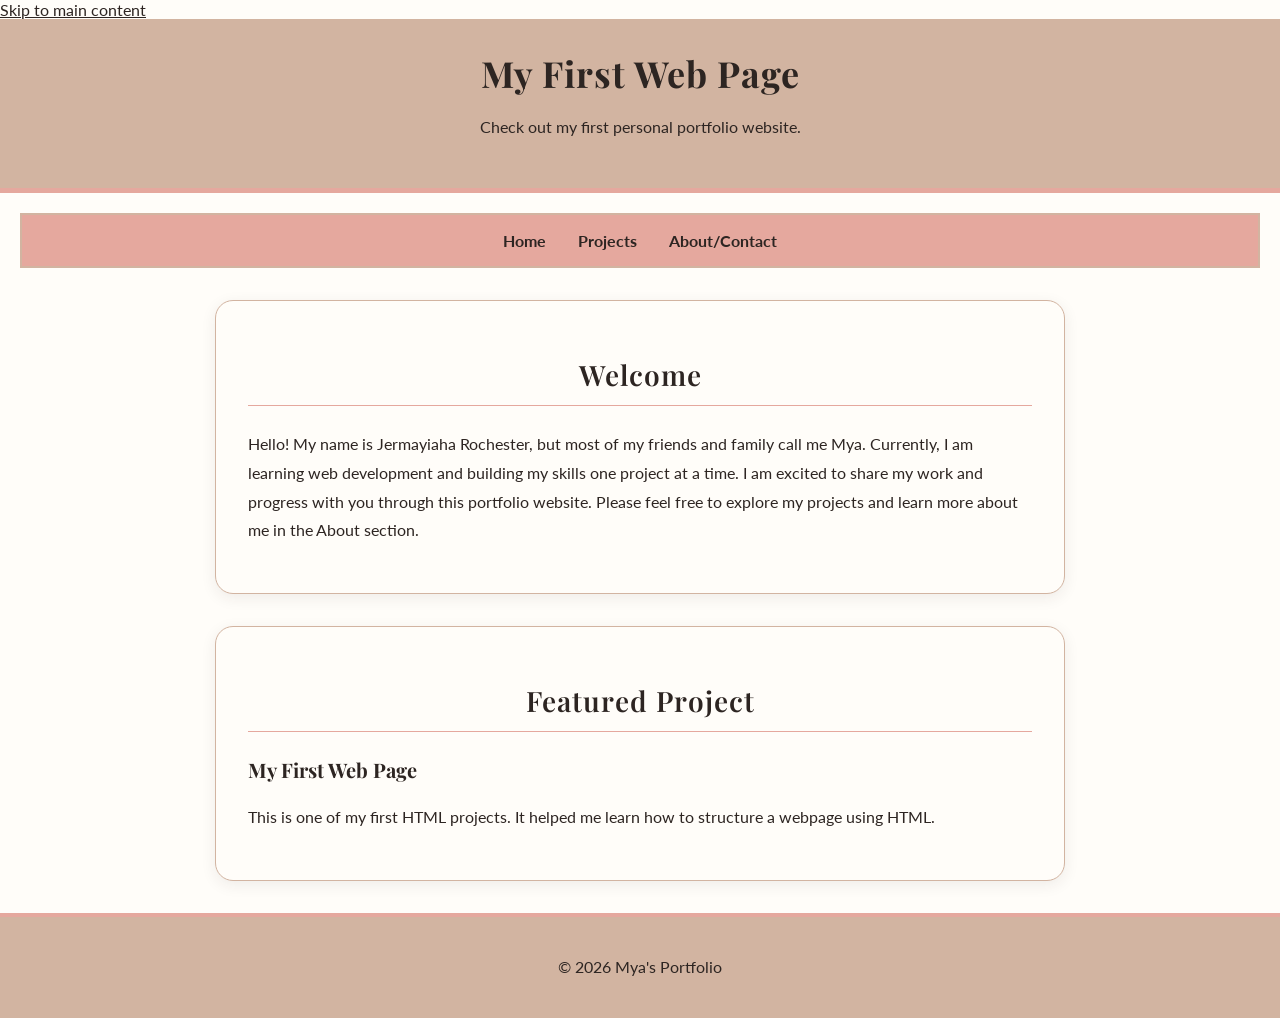
<file: index.html>
<!DOCTYPE html>
<html lang="en">
<head>
    <meta charset="UTF-8">
    <meta name="viewport" content="width=device-width, initial-scale=1.0">
    <title>Mya's Portfolio - Home</title>
    <link rel="stylesheet" href="style.css">
    <link rel="preconnect" href="https://fonts.googleapis.com">
<link rel="preconnect" href="https://fonts.gstatic.com" crossorigin>
<link href="https://fonts.googleapis.com/css2?family=Lato:wght@400;700&family=Playfair+Display:wght@400;500;600;700&display=swap" rel="stylesheet">

<link rel="stylesheet" href="style.css">
</head>

<body>
<a class="skip-link" href="#main-content">
    Skip to main content
</a>
    <header>
        <h1 id="main-title">My First Web Page</h1>
        <p>Check out my first personal portfolio website.</p>
    </header>

    <nav>
        <ul>
            <li><a href="index.html" aria-current="page">Home</a></li>
            <li><a href="projects.html">Projects</a></li>
            <li><a href="about.html">About/Contact</a></li>
        </ul>
    </nav>

    <main id="main-content">

        <section class="content-section">
            <h2>Welcome</h2>
            <p>
                Hello! My name is Jermayiaha Rochester, but most of my friends and family call me Mya. Currently, I am learning web development
                and building my skills one project at a time. I am excited to share my work and progress with you through this portfolio website. Please feel free to explore my projects and learn more about me in the About section.
            </p>
        </section>

        <section class="content-section">
            <h2>Featured Project</h2>

            <article>
                <h3>My First Web Page</h3>
                <p>
                    This is one of my first HTML projects. It helped me
                    learn how to structure a webpage using HTML.
                </p>
            </article>
        </section>

    </main>

    <footer>
        <p>&copy; 2026 Mya's Portfolio</p>
    </footer>

</body>
</html>
</file>
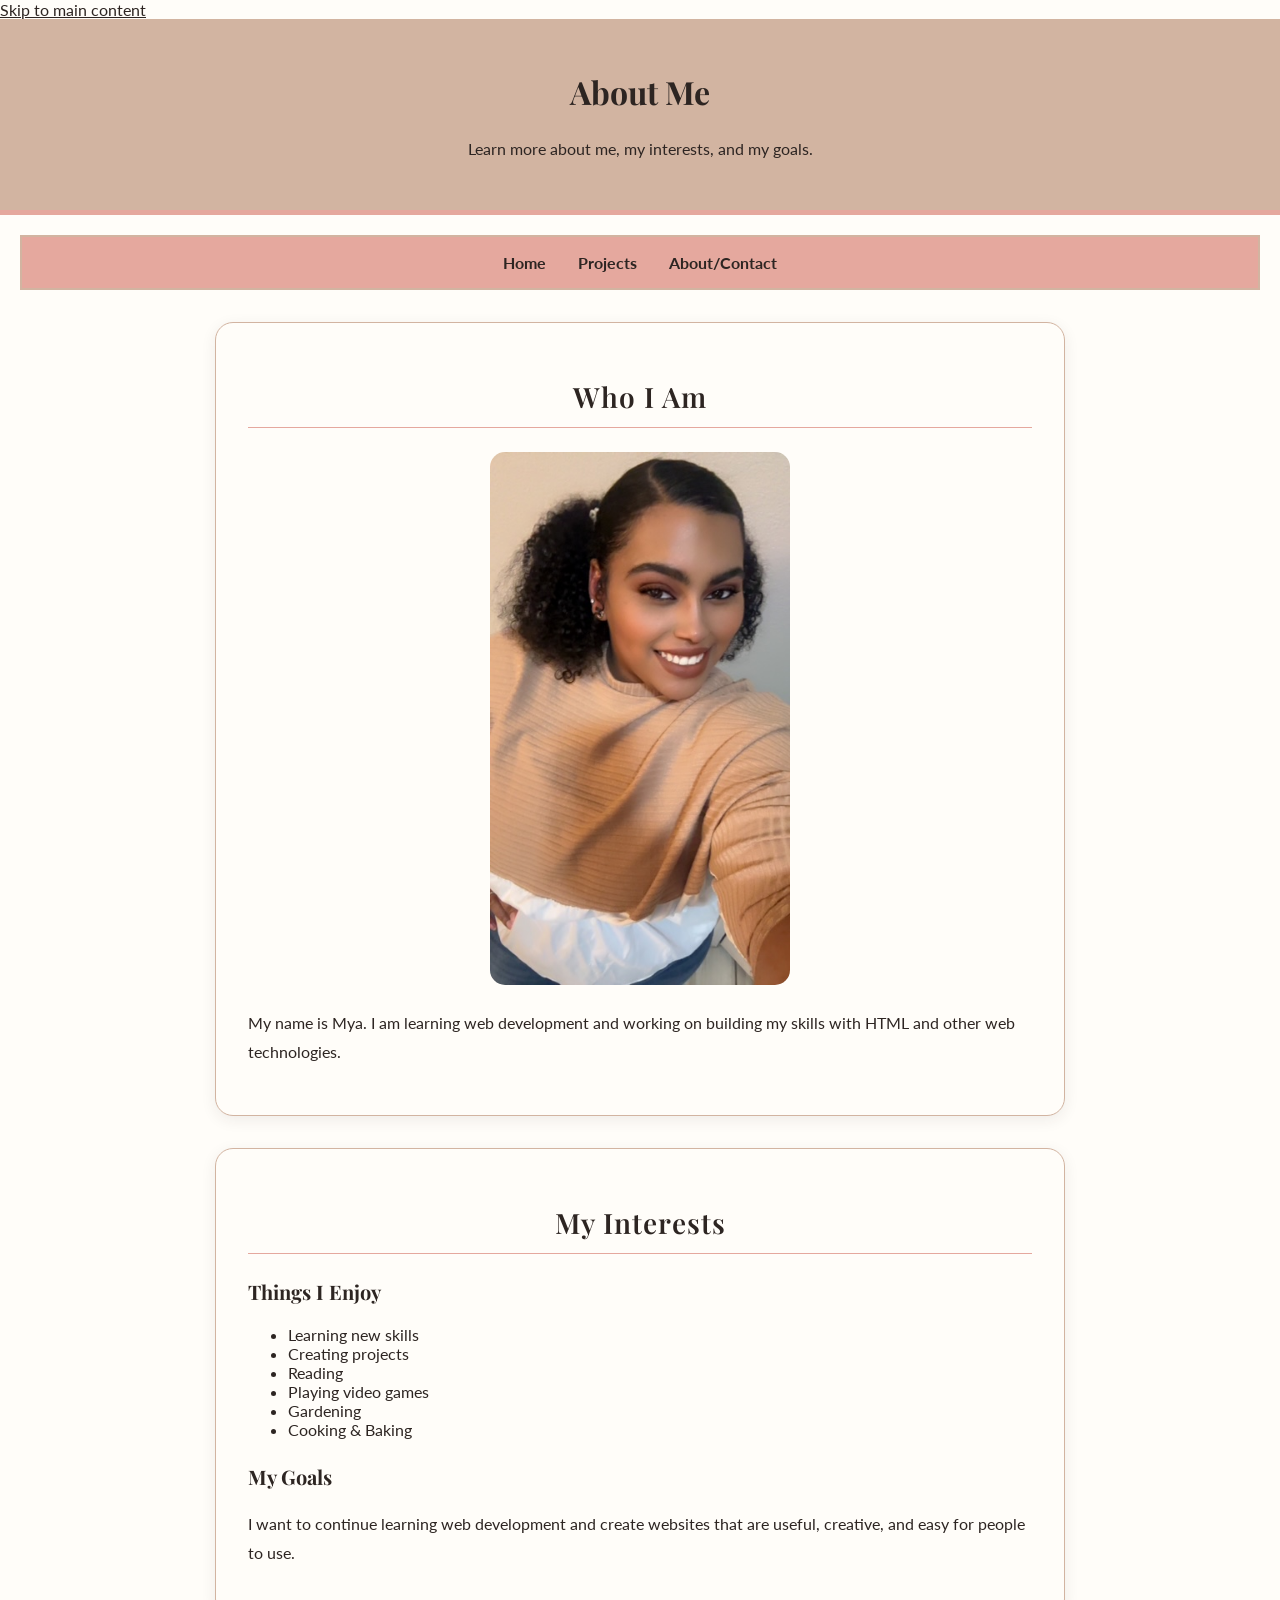
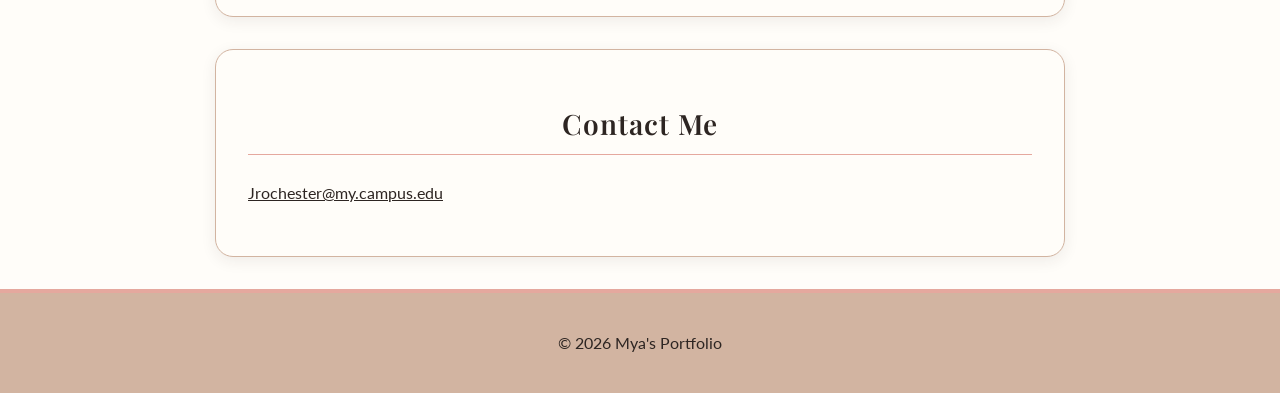
<file: about.html>
<!DOCTYPE html>
<html lang="en">
<head>
    <meta charset="UTF-8">
    <meta name="viewport" content="width=device-width, initial-scale=1.0">
    <title>Mya's Portfolio - About & Contact</title>
    <link rel="stylesheet" href="style.css">
<link rel="preconnect" href="https://fonts.googleapis.com">
<link rel="preconnect" href="https://fonts.gstatic.com" crossorigin>
<link href="https://fonts.googleapis.com/css2?family=Lato:wght@400;700&family=Playfair+Display:wght@400;500;600;700&display=swap" rel="stylesheet">

<link rel="stylesheet" href="style.css">
</head>

<body>
<a class="skip-link" href="#main-content">
    Skip to main content
</a>
    <header>
        <h1>About Me</h1>
        <p>Learn more about me, my interests, and my goals.</p>
    </header>

    <nav>
        <ul>
            <li><a href="index.html">Home</a></li>
            <li><a href="projects.html">Projects</a></li>
            <li><a href="about.html" aria-current="page">About/Contact</a></li>
        </ul>
    </nav>

    <main id="main-content">

        <section class="content-section">
            <h2>Who I Am</h2>
            
            <img
                src="images/MyaPicture.jpeg"
                alt="A photo of Mya"
                width="300"
            >

            <p>
                My name is Mya. I am learning web development and
                working on building my skills with HTML and other
                web technologies.
            </p>
        </section>

        <section class="content-section">
            <h2>My Interests</h2>

            <article>
                <h3>Things I Enjoy</h3>

                <ul>
                    <li>Learning new skills</li>
                    <li>Creating projects</li>
                    <li>Reading</li>
                    <li>Playing video games</li>
                    <li>Gardening</li>
                    <li>Cooking & Baking</li>
                </ul>
            </article>

            <article>
                <h3>My Goals</h3>

                <p>
                    I want to continue learning web development and
                    create websites that are useful, creative, and easy
                    for people to use.
                </p>
            </article>

        </section>

        <section class="content-section">
            <h2>Contact Me</h2>

           <p>
    <a href="mailto:Jrochester@my.campus.edu">
        Jrochester@my.campus.edu
    </a>
</p>
        </section>

    </main>

    <footer>
        <p>&copy; 2026 Mya's Portfolio</p>
    </footer>

</body>
</html>
</file>
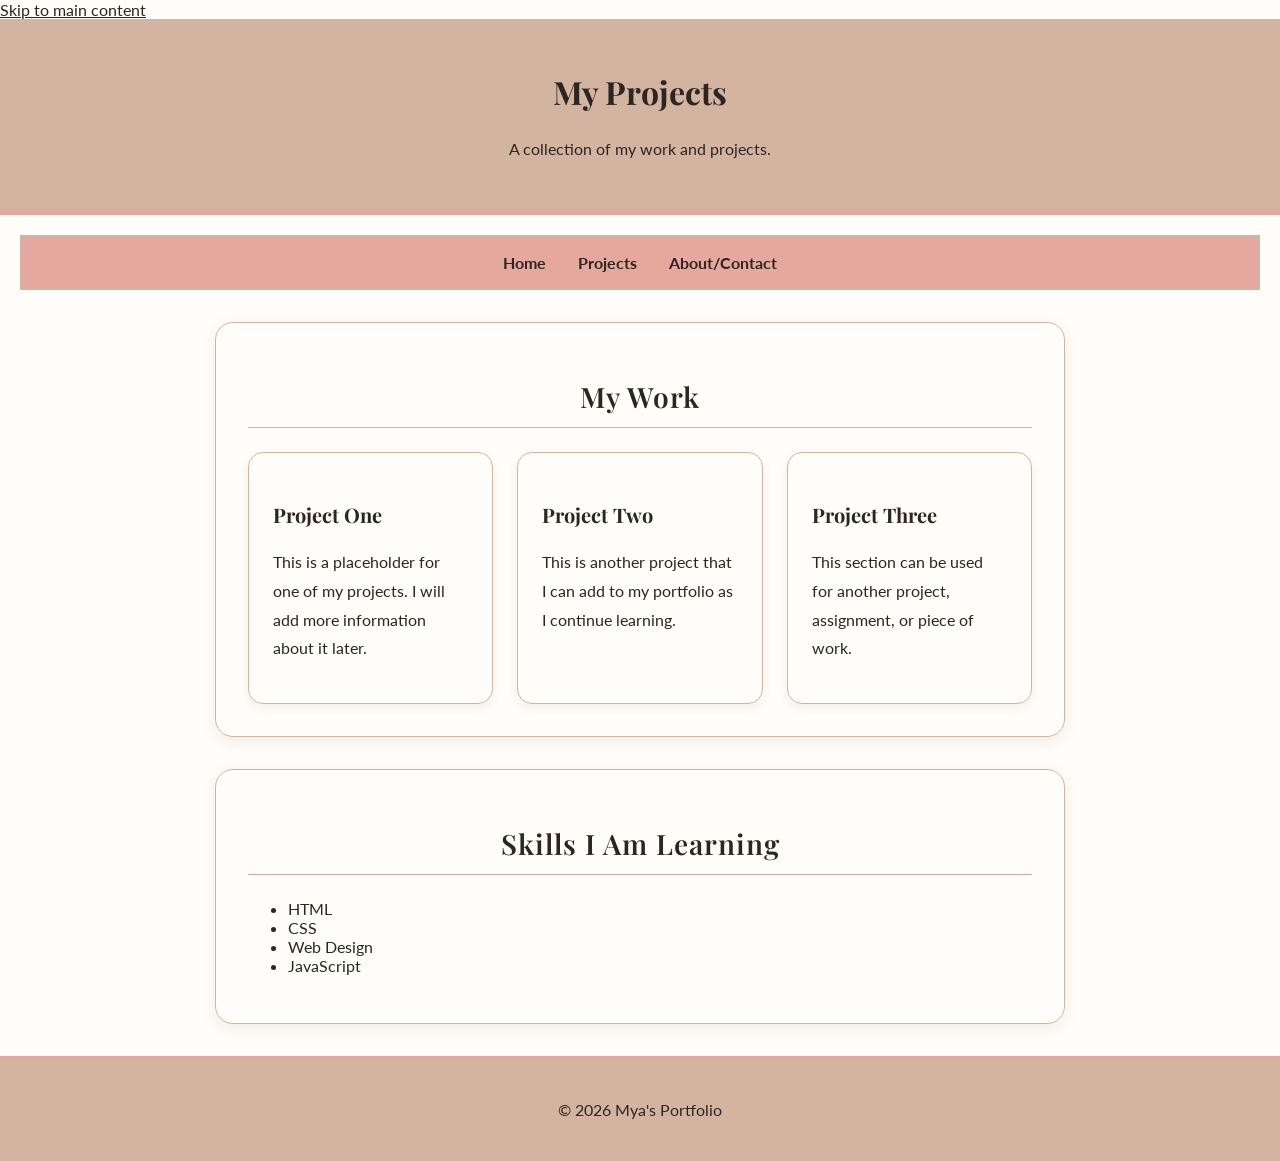
<file: projects.html>
<!DOCTYPE html>
<html lang="en">
<head>
    <meta charset="UTF-8">
    <meta name="viewport" content="width=device-width, initial-scale=1.0">

    <title>Mya's Portfolio - Projects</title>

    <link rel="preconnect" href="https://fonts.googleapis.com">
    <link rel="preconnect" href="https://fonts.gstatic.com" crossorigin>

    <link href="https://fonts.googleapis.com/css2?family=Lato:wght@400;700&family=Playfair+Display:wght@400;500;600;700&display=swap" rel="stylesheet">

    <link rel="stylesheet" href="style.css">
</head>

<body>
<a class="skip-link" href="#main-content">
    Skip to main content
</a>
    <header>
        <h1>My Projects</h1>
        <p>A collection of my work and projects.</p>
    </header>

    <nav>
        <ul>
            <li><a href="index.html">Home</a></li>
            <li><a href="projects.html" aria-current="page">Projects</a></li>
            <li><a href="about.html">About/Contact</a></li>
        </ul>
    </nav>

    <main id="main-content">

        <section class="content-section">
            <h2>My Work</h2>
<div class="project-grid">
            <article>
                <h3>Project One</h3>
                <p>
                    This is a placeholder for one of my projects.
                    I will add more information about it later.
                </p>
            </article>

            <article>
                <h3>Project Two</h3>
                <p>
                    This is another project that I can add to my
                    portfolio as I continue learning.
                </p>
            </article>

            <article>
                <h3>Project Three</h3>
                <p>
                    This section can be used for another project,
                    assignment, or piece of work.
                </p>
            </article>
  </div>
        </section>

        <section class="content-section">
            <h2>Skills I Am Learning</h2>

            <ul>
                <li>HTML</li>
                <li>CSS</li>
                <li>Web Design</li>
                <li>JavaScript</li>
            </ul>

        </section>

    </main>

    <footer>
        <p>&copy; 2026 Mya's Portfolio</p>
    </footer>

</body>
</html>
</file>
<file: style.css>
* {
    box-sizing: border-box;
}

html {
    width: 100%;
    overflow-x: hidden;
}

body {
    font-family: 'Lato', sans-serif;
    background-color: #FFFDF9;
    color: #2D2522;
    margin: 0;
    width: 100%;
    overflow-x: hidden;
}

/* Headings */

h1, h2, h3 {
    font-family: 'Playfair Display', serif;
}

#main-title {
    font-size: 36px;
    letter-spacing: 1px;
    margin: 0;
}

h2 {
    color: #2D2522;
    border-bottom: 2px solid #E5A89E;
    padding-bottom: 8px;
}

h3 {
    color: #D2B4A1;
}

p {
    line-height: 1.8;
    font-size: 16px;
}

/* HEADER */

header {
    background-color: #D2B4A1;
    color: #2D2522;
    text-align: center;
    padding: 30px;
    margin-bottom: 20px;
    border-bottom: 5px solid #E5A89E;
}

/* NAVIGATION */

nav {
    background-color: #E5A89E;
    padding: 16px;
    margin: 0 20px 20px;
    border: 2px solid #D2B4A1;
    display: flex;
    justify-content: center;
    align-items: center;
}

nav ul {
    list-style: none;
    padding: 0;
    margin: 0;
    display: flex;
    justify-content: center;
    align-items: center;
    flex-wrap: wrap;
    gap: 16px;
}

nav li {
    margin: 0;
}

nav a {
    color: #2D2522;
    text-decoration: none;
    font-weight: bold;
    padding: 8px;
}

nav a:hover {
    color: #FFFDF9;
}

/* MAIN CONTENT */

main {
    width: 90%;
    max-width: 1100px;
    margin: 0 auto;
}

.content-section {
    background-color: #FFFDF9;
    width: 100%;
    max-width: 850px;
    margin: 32px auto;
    padding: 32px;
    border: 1px solid #D2B4A1;
    border-radius: 18px;
    box-shadow: 0 4px 15px rgba(45, 37, 34, 0.08);
}

.content-section h2 {
    text-align: center;
    font-size: 28px;
    font-weight: 600;
    letter-spacing: 1px;
    border-bottom: 1px solid #E5A89E;
    padding-bottom: 12px;
    margin-bottom: 24px;
}

.content-section h3 {
    font-size: 20px;
    margin-top: 24px;
}

.content-section p {
    line-height: 1.8;
    font-size: 16px;
}

/* Images */

img {
    max-width: 100%;
    height: auto;
}

.content-section img {
    width: 300px;
    max-width: 100%;
    height: auto;
    display: block;
    margin: 24px auto;
    border-radius: 15px;
}

/*  PROJECT GRID MOBILE FIRST: 1 COLUMN */

.project-grid {
    display: grid;
    grid-template-columns: 1fr;
    gap: 24px;
    width: 100%;
}

.project-grid article {
    min-width: 0;
    padding: 24px;
    background-color: #FFFDF9;
    border: 1px solid #D2B4A1;
    border-radius: 15px;
    box-shadow: 0 4px 12px rgba(45, 37, 34, 0.06);
}

/*  LINKS  */

a {
    color: #2D2522;
}

a:hover {
    color: #E5A89E;
}

/* FOOTER */

footer {
    background-color: #D2B4A1;
    color: #2D2522;
    text-align: center;
    padding: 20px;
    margin-top: 32px;
    border-top: 4px solid #E5A89E;
}

/* TABLET VIEW: 768px AND UP 2 COLUMNS */

@media (min-width: 768px) {

    .project-grid {
        grid-template-columns: 1fr 1fr;
    }

    main {
        width: 94%;
    }

    .content-section {
        padding: 32px;
    }

}

/*  DESKTOP VIEW: 1200px AND UP 3 COLUMNS*/

@media (min-width: 1200px) {

    .project-grid {
        grid-template-columns: 1fr 1fr 1fr;
    }

}

/* SMALL MOBILE SCREEN ADJUSTMENTS */

@media (max-width: 600px) {

    header {
        padding: 24px 16px;
    }

    #main-title {
        font-size: 28px;
    }

    nav {
        margin: 0 12px 16px;
    }

    nav ul {
        flex-direction: column;
        gap: 12px;
    }

    main {
        width: 94%;
    }

    .content-section {
        padding: 16px;
        margin: 16px auto;
    }

    .content-section h2 {
        font-size: 23px;
    }

    .project-grid {
        grid-template-columns: 1fr;
        gap: 16px;
    }

}
/* Accessibility: improve heading contrast */
.project-card h3,
.content-section h3 {
    color: #2D2522;
}
/* Keyboard accessibility */
a:focus-visible,
button:focus-visible {
    outline: 3px solid #243447;
    outline-offset: 4px;
}

/* Smooth navigation */
html {
    scroll-behavior: smooth;
}

/* Respect reduced motion preferences */
@media (prefers-reduced-motion: reduce) {
    html {
        scroll-behavior: auto;
    }
}

}

/* Current page navigation */
nav a[aria-current="page"] {
    text-decoration: underline;
    text-decoration-thickness: 2px;
    text-underline-offset: 5px;
}

/* Keyboard focus */
a:focus-visible,
button:focus-visible {
    outline: 3px solid #2D2522;
    outline-offset: 4px;
}

/* Accessible hover state */
nav a:hover {
    color: #2D2522;
    text-decoration: underline;
}
</file>
